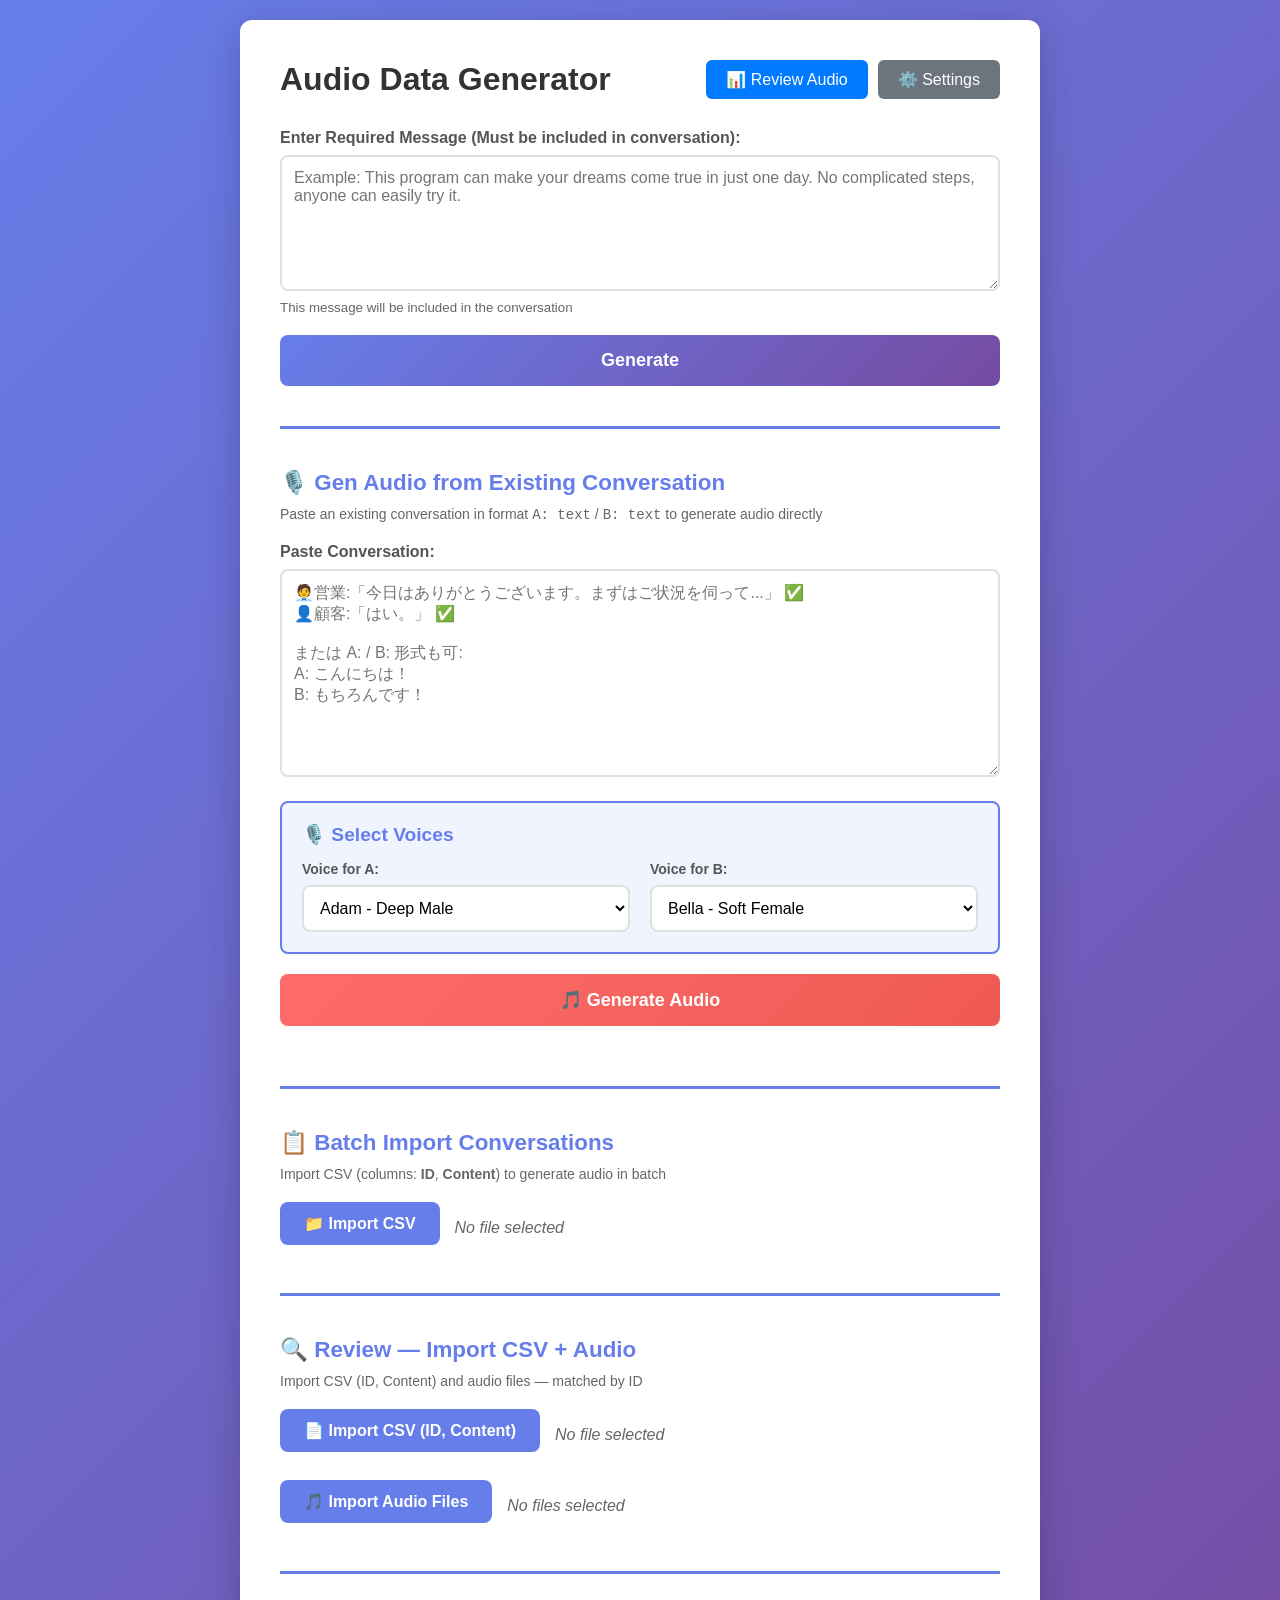
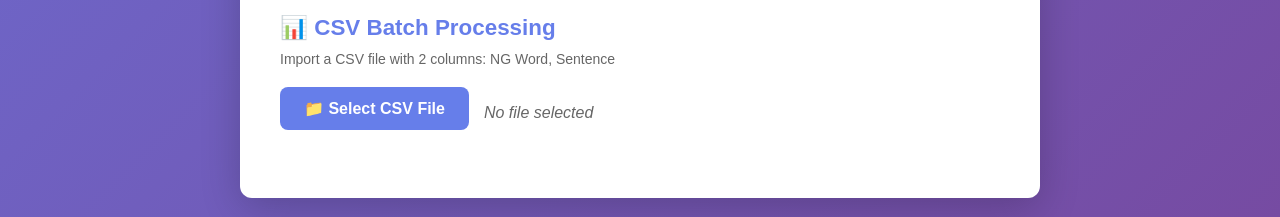
<file: index.html>
<!DOCTYPE html>
<html lang="en">
<head>
    <meta charset="UTF-8">
    <meta name="viewport" content="width=device-width, initial-scale=1.0">
    <title>Audio Data Generator</title>
    <link rel="stylesheet" href="style.css">
</head>
<body>
    <div class="container">
        <div class="header">
            <h1>Audio Data Generator</h1>
            <div class="header-actions">
                <a href="review.html" class="review-link">📊 Review Audio</a>
                <button id="settingsBtn" class="settings-btn">⚙️ Settings</button>
            </div>
        </div>

        <div class="input-section">
            <label for="inputText">Enter Required Message (Must be included in conversation):</label>
            <textarea id="inputText" rows="6" placeholder="Example: This program can make your dreams come true in just one day. No complicated steps, anyone can easily try it."></textarea>
            <small style="color: #666; display: block; margin-top: 5px;">This message will be included in the conversation</small>
        </div>

        <button id="generateBtn" class="generate-btn">Generate</button>

        <div id="loading" class="loading" style="display: none;">
            <div class="spinner"></div>
            <p id="loadingText">Generating conversation...</p>
        </div>

        <div id="result" class="result" style="display: none;">
            <h2>Result:</h2>
            <div id="conversationOutput" class="conversation-output"></div>

            <!-- Voice Selection Section -->
            <div class="voice-selection-section">
                <h3>🎙️ Select Voices for Audio</h3>
                <div class="voice-selectors">
                    <div class="voice-selector-group">
                        <label for="voiceSelectA">Voice for A (Affiliate Marketer):</label>
                        <select id="voiceSelectA" class="voice-select">
                            <option value="pNInz6obpgDQGcFmaJgB">Adam - Deep Male</option>
                            <option value="TxGEqnHWrfWFTfGW9XjX">Josh - Young Male</option>
                            <option value="VR6AewLTigWG4xSOukaG">Arnold - Crisp Male</option>
                            <option value="ErXwobaYiN019PkySvjV">Antoni - Well Rounded Male</option>
                            <option value="EXAVITQu4vr4xnSDxMaL">Bella - Soft Female</option>
                            <option value="ThT5KcBeYPX3keUQqHPh">Dorothy - Pleasant Female</option>
                        </select>
                    </div>
                    <div class="voice-selector-group">
                        <label for="voiceSelectB">Voice for B (Prospect Customer):</label>
                        <select id="voiceSelectB" class="voice-select">
                            <option value="EXAVITQu4vr4xnSDxMaL">Bella - Soft Female</option>
                            <option value="ThT5KcBeYPX3keUQqHPh">Dorothy - Pleasant Female</option>
                            <option value="pNInz6obpgDQGcFmaJgB">Adam - Deep Male</option>
                            <option value="TxGEqnHWrfWFTfGW9XjX">Josh - Young Male</option>
                            <option value="VR6AewLTigWG4xSOukaG">Arnold - Crisp Male</option>
                            <option value="ErXwobaYiN019PkySvjV">Antoni - Well Rounded Male</option>
                        </select>
                    </div>
                </div>
            </div>

            <div class="action-buttons">
                <button id="copyBtn" class="copy-btn">📋 Copy</button>
                <button id="convertToAudioBtn" class="convert-audio-btn">🎵 Convert to Audio</button>
            </div>
        </div>

        <div id="audioPlayer" class="audio-player" style="display: none;">
            <h2>Audio Player:</h2>
            <audio id="audioElement" controls></audio>
            <div class="audio-controls">
                <div class="speed-control">
                    <label for="audioSpeed">⚡ Playback Speed:</label>
                    <select id="audioSpeed" class="speed-select">
                        <option value="0.5">0.5x (Slow)</option>
                        <option value="0.75">0.75x</option>
                        <option value="1" selected>1x (Normal)</option>
                        <option value="1.25">1.25x</option>
                        <option value="1.5">1.5x (Fast)</option>
                        <option value="1.75">1.75x</option>
                        <option value="2">2x (Very Fast)</option>
                    </select>
                </div>
                <button id="downloadAudioBtn" class="download-btn">⬇️ Download Audio</button>
            </div>
        </div>

        <!-- Gen Audio from Existing Conversation Section -->
        <div class="csv-batch-section">
            <h2>🎙️ Gen Audio from Existing Conversation</h2>
            <p class="description">Paste an existing conversation in format <code>A: text</code> / <code>B: text</code> to generate audio directly</p>

            <div class="input-section">
                <label for="existingConversationInput">Paste Conversation:</label>
                <textarea id="existingConversationInput" rows="10" placeholder="🧑‍💼営業:「今日はありがとうございます。まずはご状況を伺って...」 ✅
👤顧客:「はい。」 ✅

または A: / B: 形式も可:
A: こんにちは！
B: もちろんです！"></textarea>
            </div>

            <div class="voice-selection-section">
                <h3>🎙️ Select Voices</h3>
                <div class="voice-selectors">
                    <div class="voice-selector-group">
                        <label for="existingVoiceSelectA">Voice for A:</label>
                        <select id="existingVoiceSelectA" class="voice-select">
                            <option value="pNInz6obpgDQGcFmaJgB">Adam - Deep Male</option>
                            <option value="TxGEqnHWrfWFTfGW9XjX">Josh - Young Male</option>
                            <option value="VR6AewLTigWG4xSOukaG">Arnold - Crisp Male</option>
                            <option value="ErXwobaYiN019PkySvjV">Antoni - Well Rounded Male</option>
                            <option value="EXAVITQu4vr4xnSDxMaL">Bella - Soft Female</option>
                            <option value="ThT5KcBeYPX3keUQqHPh">Dorothy - Pleasant Female</option>
                        </select>
                    </div>
                    <div class="voice-selector-group">
                        <label for="existingVoiceSelectB">Voice for B:</label>
                        <select id="existingVoiceSelectB" class="voice-select">
                            <option value="EXAVITQu4vr4xnSDxMaL">Bella - Soft Female</option>
                            <option value="ThT5KcBeYPX3keUQqHPh">Dorothy - Pleasant Female</option>
                            <option value="pNInz6obpgDQGcFmaJgB">Adam - Deep Male</option>
                            <option value="TxGEqnHWrfWFTfGW9XjX">Josh - Young Male</option>
                            <option value="VR6AewLTigWG4xSOukaG">Arnold - Crisp Male</option>
                            <option value="ErXwobaYiN019PkySvjV">Antoni - Well Rounded Male</option>
                        </select>
                    </div>
                </div>
            </div>

            <button id="genAudioFromConversationBtn" class="process-csv-btn">🎵 Generate Audio</button>

            <div id="existingConvLoading" class="loading" style="display: none;">
                <div class="spinner"></div>
                <p>Generating audio from conversation...</p>
            </div>

            <div id="existingConvAudioPlayer" class="audio-player" style="display: none;">
                <h3>Audio Player:</h3>
                <audio id="existingConvAudioElement" controls></audio>
                <div class="audio-controls">
                    <div class="speed-control">
                        <label for="existingConvAudioSpeed">⚡ Playback Speed:</label>
                        <select id="existingConvAudioSpeed" class="speed-select">
                            <option value="0.5">0.5x (Slow)</option>
                            <option value="0.75">0.75x</option>
                            <option value="1" selected>1x (Normal)</option>
                            <option value="1.25">1.25x</option>
                            <option value="1.5">1.5x (Fast)</option>
                            <option value="1.75">1.75x</option>
                            <option value="2">2x (Very Fast)</option>
                        </select>
                    </div>
                    <button id="existingConvDownloadBtn" class="download-btn">⬇️ Download Audio</button>
                </div>
            </div>
        </div>

        <!-- Batch Import Conversations Section -->
        <div class="csv-batch-section">
            <h2>📋 Batch Import Conversations</h2>
            <p class="description">Import CSV (columns: <strong>ID</strong>, <strong>Content</strong>) to generate audio in batch</p>

            <div class="csv-upload-section">
                <label for="batchConvCsvInput" class="csv-upload-label">
                    📁 Import CSV
                    <input type="file" id="batchConvCsvInput" accept=".csv" style="display: none;">
                </label>
                <span id="batchConvCsvName" class="csv-file-name">No file selected</span>
            </div>

            <div id="batchConvTableWrap" style="display: none;">
                <div class="results-actions">
                    <button id="batchGenAllBtn" class="process-csv-btn">🎵 Generate All Audio</button>
                    <button id="batchDownloadAllBtn" class="download-all-audio-btn">⬇️ Download All Audio</button>
                </div>

                <div id="batchConvProgress" style="display: none;">
                    <div class="progress-bar">
                        <div id="batchProgressFill" class="progress-bar-fill"></div>
                    </div>
                    <p id="batchProgressText" class="progress-text">Processing: 0/0</p>
                </div>

                <div style="overflow-x: auto;">
                    <table class="results-table">
                        <thead>
                            <tr>
                                <th style="width: 60px;">ID</th>
                                <th>Content</th>
                                <th style="width: 120px;">Voice 営業 (A)</th>
                                <th style="width: 120px;">Voice 顧客 (B)</th>
                                <th style="width: 220px;">Audio</th>
                            </tr>
                        </thead>
                        <tbody id="batchConvTableBody"></tbody>
                    </table>
                </div>
            </div>
        </div>

        <!-- Review: Import CSV + Audio Section -->
        <div class="csv-batch-section">
            <h2>🔍 Review — Import CSV + Audio</h2>
            <p class="description">Import CSV (ID, Content) and audio files — matched by ID</p>

            <div class="csv-upload-section">
                <label for="importReviewCsvInput" class="csv-upload-label">
                    📄 Import CSV (ID, Content)
                    <input type="file" id="importReviewCsvInput" accept=".csv" style="display: none;">
                </label>
                <span id="importReviewCsvName" class="csv-file-name">No file selected</span>
            </div>

            <div class="csv-upload-section">
                <label for="importReviewAudioInput" class="csv-upload-label">
                    🎵 Import Audio Files
                    <input type="file" id="importReviewAudioInput" accept="audio/*" multiple style="display: none;">
                </label>
                <span id="importReviewAudioName" class="csv-file-name">No files selected</span>
            </div>

            <button id="importReviewLoadBtn" class="process-csv-btn" style="display: none;">🔍 Load &amp; Match</button>

            <div id="importReviewTableWrap" style="display: none;">
                <p id="importReviewMatchSummary" class="progress-text"></p>
                <div style="overflow-x: auto;">
                    <table class="results-table">
                        <thead>
                            <tr>
                                <th style="width: 60px;">ID</th>
                                <th>Content</th>
                                <th style="width: 240px;">Audio</th>
                            </tr>
                        </thead>
                        <tbody id="importReviewTableBody"></tbody>
                    </table>
                </div>
            </div>
        </div>

        <!-- CSV Batch Processing Section -->
        <div class="csv-batch-section">
            <h2>📊 CSV Batch Processing</h2>
            <p class="description">Import a CSV file with 2 columns: NG Word, Sentence</p>

            <div class="csv-upload-section">
                <label for="csvFileInput" class="csv-upload-label">
                    📁 Select CSV File
                    <input type="file" id="csvFileInput" accept=".csv" style="display: none;">
                </label>
                <span id="csvFileName" class="csv-file-name">No file selected</span>
            </div>

            <button id="processCsvBtn" class="process-csv-btn" style="display: none;">🚀 Process CSV & Generate Audio</button>

            <div id="csvProgress" class="csv-progress" style="display: none;">
                <div class="progress-bar">
                    <div id="progressBarFill" class="progress-bar-fill"></div>
                </div>
                <p id="csvProgressText" class="progress-text">Processing: 0/0</p>
            </div>

            <div id="csvResults" class="csv-results" style="display: none;">
                <h3>Results:</h3>
                <div class="results-actions">
                    <button id="downloadAllCsvBtn" class="download-all-btn">💾 Download All as CSV</button>
                    <button id="downloadAllAudioBtn" class="download-all-audio-btn">🎵 Download All Audio (ZIP)</button>
                </div>
                <table id="resultsTable" class="results-table">
                    <thead>
                        <tr>
                            <th>NG Word</th>
                            <th>Conversation</th>
                            <th>Audio</th>
                        </tr>
                    </thead>
                    <tbody id="resultsTableBody">
                    </tbody>
                </table>
            </div>
        </div>
    </div>

    <!-- Settings Modal -->
    <div id="settingsModal" class="modal">
        <div class="modal-content">
            <div class="modal-header">
                <h2>Settings</h2>
                <span class="close">&times;</span>
            </div>
            <div class="modal-body">
                <div class="setting-group">
                    <label for="openaiApiKey">OpenAI API Key:</label>
                    <input type="password" id="openaiApiKey" placeholder="sk-...">
                </div>
                <div class="setting-group">
                    <label for="openaiModel">OpenAI Model:</label>
                    <select id="openaiModel">
                        <option value="gpt-4o-mini">gpt-4o-mini (Default - Fast & Cheap)</option>
                        <option value="gpt-4o">gpt-4o (Most Capable)</option>
                        <option value="gpt-4-turbo">gpt-4-turbo</option>
                        <option value="gpt-4">gpt-4</option>
                        <option value="gpt-3.5-turbo">gpt-3.5-turbo (Cheapest)</option>
                    </select>
                </div>
                <div class="setting-group">
                    <label for="elevenlabsApiKey">ElevenLabs API Key (xi-api-key):</label>
                    <input type="password" id="elevenlabsApiKey" placeholder="sk_...">
                </div>
            </div>
            <div class="modal-footer">
                <button id="saveSettingsBtn" class="save-btn">💾 Save</button>
            </div>
        </div>
    </div>

    <script src="script.js"></script>
</body>
</html>
</file>
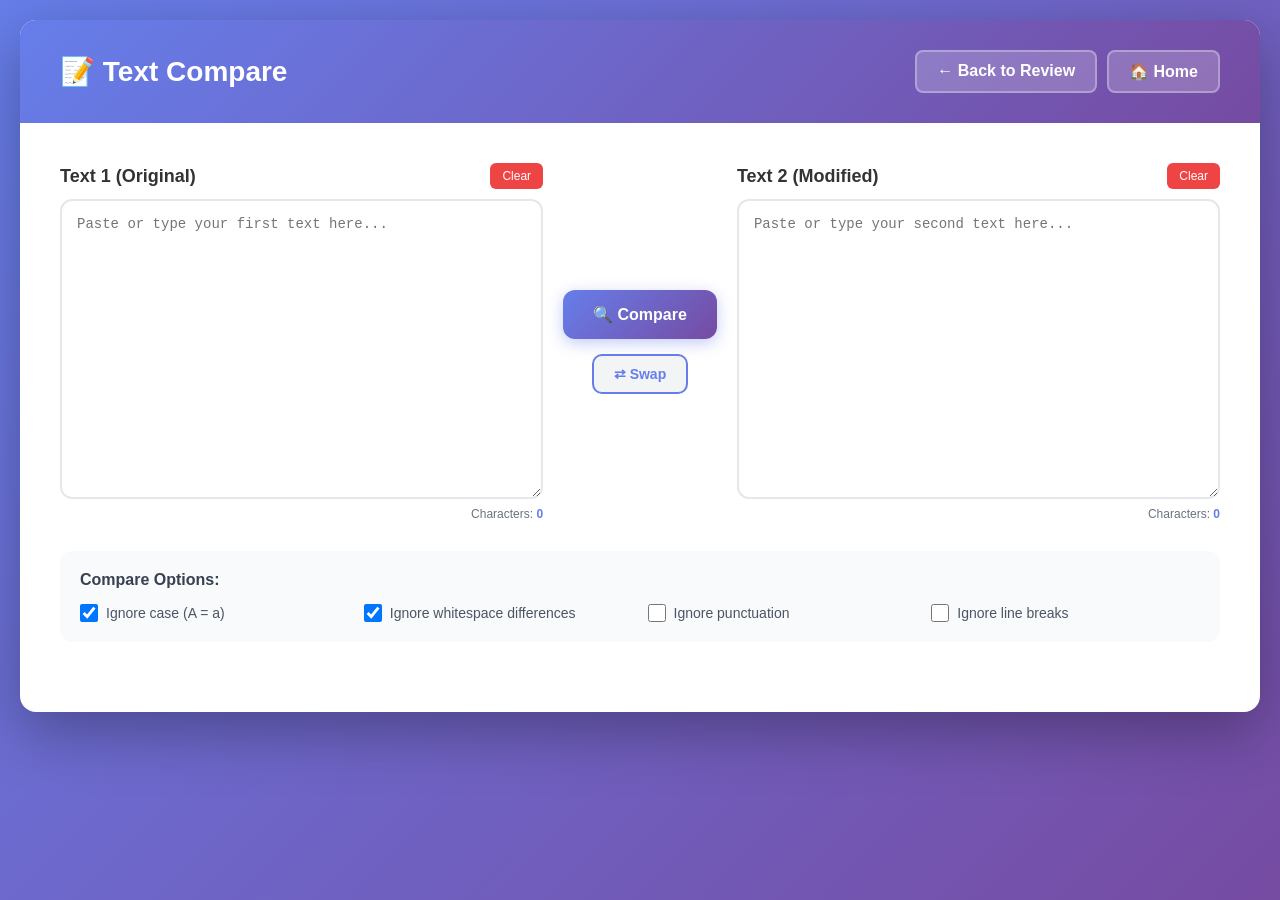
<file: compare.html>
<!DOCTYPE html>
<html lang="en">
<head>
    <meta charset="UTF-8">
    <meta name="viewport" content="width=device-width, initial-scale=1.0">
    <title>Text Compare - Audio Data Generator</title>
    <link rel="stylesheet" href="compare-style.css">
</head>
<body>
    <div class="container">
        <div class="header">
            <h1>📝 Text Compare</h1>
            <div class="header-actions">
                <a href="review.html" class="back-btn">← Back to Review</a>
                <a href="index.html" class="back-btn">🏠 Home</a>
            </div>
        </div>

        <div class="compare-container">
            <div class="text-input-section">
                <div class="input-column">
                    <div class="input-header">
                        <h3>Text 1 (Original)</h3>
                        <button class="clear-btn" id="clearText1">Clear</button>
                    </div>
                    <textarea id="text1" placeholder="Paste or type your first text here..."></textarea>
                    <div class="char-count">Characters: <span id="count1">0</span></div>
                </div>

                <div class="compare-controls">
                    <button id="compareBtn" class="compare-btn">🔍 Compare</button>
                    <button id="swapBtn" class="swap-btn">⇄ Swap</button>
                </div>

                <div class="input-column">
                    <div class="input-header">
                        <h3>Text 2 (Modified)</h3>
                        <button class="clear-btn" id="clearText2">Clear</button>
                    </div>
                    <textarea id="text2" placeholder="Paste or type your second text here..."></textarea>
                    <div class="char-count">Characters: <span id="count2">0</span></div>
                </div>
            </div>

            <div class="options-section">
                <h4>Compare Options:</h4>
                <div class="options-grid">
                    <label class="option-label">
                        <input type="checkbox" id="ignoreCase" checked>
                        <span>Ignore case (A = a)</span>
                    </label>
                    <label class="option-label">
                        <input type="checkbox" id="ignoreWhitespace" checked>
                        <span>Ignore whitespace differences</span>
                    </label>
                    <label class="option-label">
                        <input type="checkbox" id="ignorePunctuation">
                        <span>Ignore punctuation</span>
                    </label>
                    <label class="option-label">
                        <input type="checkbox" id="ignoreLineBreaks">
                        <span>Ignore line breaks</span>
                    </label>
                </div>
            </div>

            <div id="resultsSection" class="results-section" style="display: none;">
                <div class="results-header">
                    <h2>Comparison Results</h2>
                    <div class="results-actions">
                        <button id="exportBtn" class="action-btn">💾 Export Report</button>
                        <button id="copyDiffBtn" class="action-btn">📋 Copy Differences</button>
                    </div>
                </div>

                <div class="stats-bar">
                    <div class="stat-item">
                        <span class="stat-label">Similarity:</span>
                        <span class="stat-value" id="similarityPercent">0%</span>
                    </div>
                    <div class="stat-item">
                        <span class="stat-label">Differences:</span>
                        <span class="stat-value" id="diffCount">0</span>
                    </div>
                    <div class="stat-item">
                        <span class="stat-label">Added:</span>
                        <span class="stat-value added" id="addedCount">0</span>
                    </div>
                    <div class="stat-item">
                        <span class="stat-label">Removed:</span>
                        <span class="stat-value removed" id="removedCount">0</span>
                    </div>
                    <div class="stat-item">
                        <span class="stat-label">Modified:</span>
                        <span class="stat-value modified" id="modifiedCount">0</span>
                    </div>
                </div>

                <div class="diff-display">
                    <div class="diff-column">
                        <h4>Text 1 (Original)</h4>
                        <div id="diff1" class="diff-content"></div>
                    </div>
                    <div class="diff-column">
                        <h4>Text 2 (Modified)</h4>
                        <div id="diff2" class="diff-content"></div>
                    </div>
                </div>

                <div class="legend">
                    <h4>Legend:</h4>
                    <div class="legend-items">
                        <span class="legend-item"><span class="highlight-removed">Red</span> = Removed/Deleted</span>
                        <span class="legend-item"><span class="highlight-added">Green</span> = Added/Inserted</span>
                        <span class="legend-item"><span class="highlight-modified">Yellow</span> = Modified/Changed</span>
                        <span class="legend-item"><span class="highlight-same">White</span> = Same/Unchanged</span>
                    </div>
                </div>
            </div>
        </div>
    </div>

    <script src="compare-script.js"></script>
</body>
</html>
</file>
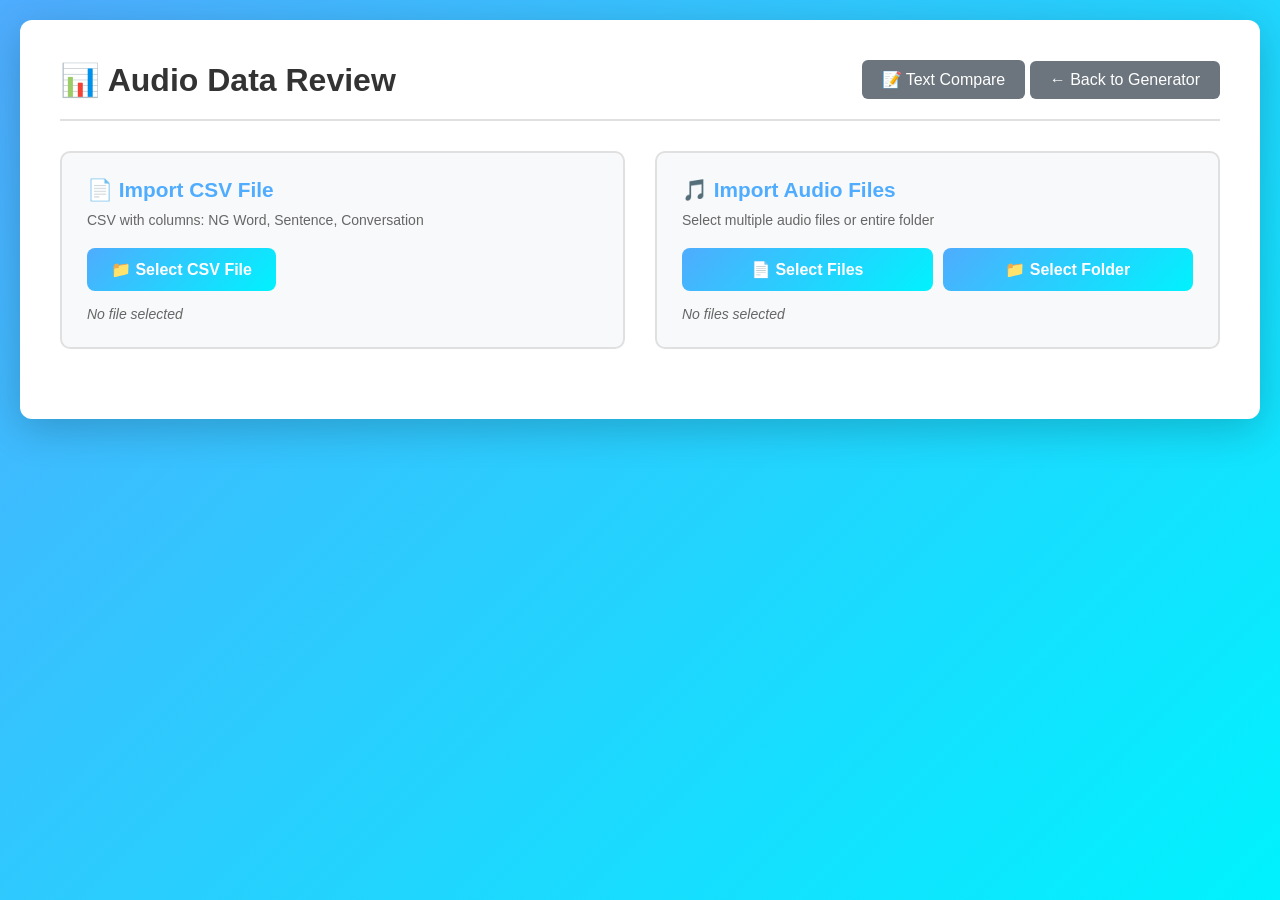
<file: review.html>
<!DOCTYPE html>
<html lang="en">
<head>
    <meta charset="UTF-8">
    <meta name="viewport" content="width=device-width, initial-scale=1.0">
    <title>Audio Review - Audio Data Generator</title>
    <link rel="stylesheet" href="review-style.css">
</head>
<body>
    <div class="container">
        <div class="header">
            <h1>📊 Audio Data Review</h1>
            <div class="header-actions">
                <a href="compare.html" class="back-btn">📝 Text Compare</a>
                <a href="index.html" class="back-btn">← Back to Generator</a>
            </div>
        </div>

        <div class="upload-section">
            <div class="upload-card">
                <h2>📄 Import CSV File</h2>
                <p class="description">CSV with columns: NG Word, Sentence, Conversation</p>
                <label for="csvInput" class="upload-label">
                    📁 Select CSV File
                    <input type="file" id="csvInput" accept=".csv" style="display: none;">
                </label>
                <span id="csvStatus" class="file-status">No file selected</span>
            </div>

            <div class="upload-card">
                <h2>🎵 Import Audio Files</h2>
                <p class="description">Select multiple audio files or entire folder</p>
                <div style="display: flex; gap: 10px; margin-bottom: 15px;">
                    <label for="audioFilesInput" class="upload-label" style="flex: 1; text-align: center; margin: 0;">
                        📄 Select Files
                        <input type="file" id="audioFilesInput" accept="audio/*" multiple style="display: none;">
                    </label>
                    <label for="audioFolderInput" class="upload-label" style="flex: 1; text-align: center; margin: 0;">
                        📁 Select Folder
                        <input type="file" id="audioFolderInput" webkitdirectory directory style="display: none;">
                    </label>
                </div>
                <span id="audioStatus" class="file-status">No files selected</span>
            </div>
        </div>

        <button id="loadDataBtn" class="load-btn" style="display: none;">🚀 Load & Display Data</button>

        <div id="dataDisplay" class="data-display" style="display: none;">
            <div class="display-header">
                <h2>Review Results</h2>
                <div class="display-actions">
                    <button id="exportCsvBtn" class="action-btn export-btn">💾 Export CSV</button>
                    <button id="filterBtn" class="action-btn filter-btn">🔍 Filter</button>
                    <input type="text" id="searchInput" placeholder="Search NG Word..." class="search-input">
                </div>
            </div>

            <div class="stats-section">
                <div class="stat-card">
                    <div class="stat-value" id="totalCount">0</div>
                    <div class="stat-label">Total Items</div>
                </div>
                <div class="stat-card">
                    <div class="stat-value" id="audioCount">0</div>
                    <div class="stat-label">With Audio</div>
                </div>
                <div class="stat-card">
                    <div class="stat-value" id="noAudioCount">0</div>
                    <div class="stat-label">No Audio</div>
                </div>
            </div>

            <table class="review-table">
                <thead>
                    <tr>
                        <th style="width: 8%;">#</th>
                        <th style="width: 50%;">NG Word</th>
                        <th style="width: 22%;">Type</th>
                        <th style="width: 20%;">Action</th>
                    </tr>
                </thead>
                <tbody id="reviewTableBody">
                </tbody>
            </table>

            <div id="emptyState" class="empty-state" style="display: none;">
                <p>No data to display</p>
            </div>
        </div>
    </div>

    <!-- Detail Modal -->
    <div id="detailModal" class="detail-modal">
        <div class="detail-modal-content">
            <div class="detail-modal-header">
                <div class="modal-title-section">
                    <h2 id="modalTitle" class="modal-title"></h2>
                    <div id="modalTypeBadge" class="modal-type-badge" style="display: none;"></div>
                </div>
                <button class="modal-close-btn" id="closeDetailModal">&times;</button>
            </div>

            <div class="detail-modal-body">
                <!-- Audio Player Section -->
                <div class="modal-audio-section" id="modalAudioSection" style="display: none;">
                    <div class="audio-file-info" id="audioFileInfo"></div>
                    <audio id="modalAudio" controls class="modal-audio-player"></audio>
                </div>

                <div class="modal-no-audio" id="modalNoAudio" style="display: none;">
                    <p class="no-audio-message">❌ No audio available for this item</p>
                </div>

                <!-- Conversation Section -->
                <div class="modal-section" id="modalConversationSection" style="display: none;">
                    <h3 class="section-title">💬 Conversation</h3>
                    <div class="section-content conversation-content" id="modalConversation"></div>
                </div>

                <!-- Verification Section -->
                <div class="modal-section">
                    <button id="toggleVerificationBtn" class="toggle-verification-btn">
                        🔍 Show Verification Tool
                    </button>

                    <div id="verificationSection" class="verification-section" style="display: none;">
                        <h3 class="section-title">✅ Text Verification</h3>
                        <p class="section-description">Paste transcribed text from LiveKit or other STT service to compare with original conversation.</p>

                        <div class="verification-options">
                            <label class="option-label">
                                <input type="checkbox" id="ignoreFormatting" checked>
                                <span>Ignore formatting & speaker labels (Recommended for STT transcripts)</span>
                            </label>
                        </div>

                        <div class="verification-input">
                            <label for="transcribedInput">Transcribed Text:</label>
                            <textarea id="transcribedInput" rows="10" placeholder="Paste transcribed text here...&#10;&#10;Example from STT:&#10;こんにちは今日は良い天気ですねはい本当にそうですね"></textarea>
                        </div>

                        <div style="display: flex; gap: 10px;">
                            <button id="compareTextBtn" class="compare-text-btn" style="flex: 1;">📊 Quick Compare</button>
                            <button id="advancedCompareBtn" class="advanced-compare-btn" style="flex: 1;">🔍 Advanced Compare</button>
                            <button id="aiCheckBtn" class="ai-check-btn" style="flex: 1;">🤖 Check with AI</button>
                        </div>

                        <button id="showDebugBtn" class="export-debug-btn" style="margin-top: 10px;">🔍 Show Debug Log</button>

                        <!-- Advanced Comparison Result -->
                        <div id="advancedComparisonResult" class="advanced-comparison-result" style="display: none; margin-top: 20px;">
                            <div class="result-header" style="cursor: pointer;" id="advancedComparisonResultHeader">
                                <div style="display: flex; align-items: center; gap: 10px;">
                                    <span id="advancedComparisonToggleIcon">▼</span>
                                    <h4 style="margin: 0;">🔍 Advanced Comparison Results</h4>
                                </div>
                                <div style="display: flex; gap: 10px;">
                                    <button id="advancedExportBtn" class="action-btn" style="padding: 6px 12px; font-size: 13px;" onclick="event.stopPropagation();">💾 Export</button>
                                    <button id="advancedCopyBtn" class="action-btn" style="padding: 6px 12px; font-size: 13px;" onclick="event.stopPropagation();">📋 Copy</button>
                                </div>
                            </div>

                            <div id="advancedComparisonResultBody" style="display: block;">
                                <!-- Options -->
                                <div class="options-section" style="background: #f9fafb; padding: 12px; border-radius: 8px; margin-bottom: 15px;">
                                    <h4 style="margin-bottom: 10px; font-size: 13px;">Compare Options:</h4>
                                    <div class="options-grid" style="display: grid; grid-template-columns: repeat(auto-fit, minmax(180px, 1fr)); gap: 10px; margin-bottom: 12px;">
                                        <label class="option-label" style="font-size: 13px;">
                                            <input type="checkbox" id="advIgnoreCase" checked>
                                            <span>Ignore case (A = a)</span>
                                        </label>
                                        <label class="option-label" style="font-size: 13px;">
                                            <input type="checkbox" id="advIgnoreWhitespace" checked>
                                            <span>Ignore whitespace</span>
                                        </label>
                                        <label class="option-label" style="font-size: 13px;">
                                            <input type="checkbox" id="advIgnorePunctuation">
                                            <span>Ignore punctuation</span>
                                        </label>
                                        <label class="option-label" style="font-size: 13px;">
                                            <input type="checkbox" id="advIgnoreLineBreaks">
                                            <span>Ignore line breaks</span>
                                        </label>
                                    </div>

                                    <!-- Ignore Patterns -->
                                    <div style="margin-top: 12px; padding-top: 12px; border-top: 1px solid #e5e7eb;">
                                        <label style="display: block; margin-bottom: 6px; font-size: 12px; font-weight: 600; color: #374151;">
                                            🚫 Ignore Patterns (one per line):
                                        </label>
                                        <textarea id="advIgnorePatterns" rows="3" placeholder="A:&#10;B:&#10;[thinking]&#10;[smiles]" style="width: 100%; padding: 8px; border: 1px solid #d1d5db; border-radius: 6px; font-size: 12px; font-family: 'Courier New', monospace; resize: vertical;"></textarea>
                                        <button id="saveIgnorePatternsBtn" class="action-btn" style="margin-top: 6px; padding: 4px 10px; font-size: 11px;">💾 Save Patterns</button>
                                        <span id="savePatternsFeedback" style="margin-left: 8px; font-size: 11px; color: #10b981; display: none;">✓ Saved!</span>
                                    </div>
                                </div>

                                <!-- Stats -->
                                <div class="stats-bar" style="display: flex; justify-content: space-around; background: linear-gradient(135deg, #f0f9ff 0%, #e0f2fe 100%); padding: 12px; border-radius: 8px; margin-bottom: 15px; flex-wrap: wrap; gap: 10px;">
                                    <div class="stat-item" style="text-align: center;">
                                        <span class="stat-label" style="display: block; font-size: 10px; color: #64748b; margin-bottom: 3px; font-weight: 600; text-transform: uppercase;">Similarity:</span>
                                        <span class="stat-value" style="display: block; font-size: 18px; font-weight: 700;" id="advSimilarityPercent">0%</span>
                                    </div>
                                    <div class="stat-item" style="text-align: center;">
                                        <span class="stat-label" style="display: block; font-size: 10px; color: #64748b; margin-bottom: 3px; font-weight: 600; text-transform: uppercase;">Differences:</span>
                                        <span class="stat-value" style="display: block; font-size: 18px; font-weight: 700;" id="advDiffCount">0</span>
                                    </div>
                                    <div class="stat-item" style="text-align: center;">
                                        <span class="stat-label" style="display: block; font-size: 10px; color: #64748b; margin-bottom: 3px; font-weight: 600; text-transform: uppercase;">Added:</span>
                                        <span class="stat-value" style="display: block; font-size: 18px; font-weight: 700; color: #10b981;" id="advAddedCount">0</span>
                                    </div>
                                    <div class="stat-item" style="text-align: center;">
                                        <span class="stat-label" style="display: block; font-size: 10px; color: #64748b; margin-bottom: 3px; font-weight: 600; text-transform: uppercase;">Removed:</span>
                                        <span class="stat-value" style="display: block; font-size: 18px; font-weight: 700; color: #ef4444;" id="advRemovedCount">0</span>
                                    </div>
                                </div>

                                <!-- Diff Display -->
                                <div class="diff-display" style="display: grid; grid-template-columns: 1fr 1fr; gap: 12px; margin-bottom: 15px;">
                                    <div class="diff-column">
                                        <h4 style="background: #f3f4f6; padding: 8px 10px; border-radius: 6px 6px 0 0; margin-bottom: 0; font-size: 12px;">📄 Original Conversation</h4>
                                        <div id="advDiff1" class="diff-content" style="background: white; border: 2px solid #e5e7eb; border-radius: 0 0 6px 6px; padding: 12px; min-height: 200px; max-height: 400px; overflow-y: auto; font-family: 'Courier New', monospace; font-size: 12px; line-height: 1.6; white-space: pre-wrap;"></div>
                                    </div>
                                    <div class="diff-column">
                                        <h4 style="background: #f3f4f6; padding: 8px 10px; border-radius: 6px 6px 0 0; margin-bottom: 0; font-size: 12px;">🎤 Transcribed Text</h4>
                                        <div id="advDiff2" class="diff-content" style="background: white; border: 2px solid #e5e7eb; border-radius: 0 0 6px 6px; padding: 12px; min-height: 200px; max-height: 400px; overflow-y: auto; font-family: 'Courier New', monospace; font-size: 12px; line-height: 1.6; white-space: pre-wrap;"></div>
                                    </div>
                                </div>

                                <!-- Legend -->
                                <div class="legend" style="background: #f9fafb; padding: 10px 12px; border-radius: 6px; border-left: 4px solid #667eea;">
                                    <h4 style="margin-bottom: 6px; font-size: 12px;">Legend:</h4>
                                    <div class="legend-items" style="display: flex; gap: 12px; flex-wrap: wrap; font-size: 11px;">
                                        <span><span class="highlight-removed">Red</span> = Removed</span>
                                        <span><span class="highlight-added">Green</span> = Added</span>
                                        <span><span class="highlight-same">White</span> = Same</span>
                                    </div>
                                </div>
                            </div>
                        </div>

                        <!-- Quick Comparison Result -->
                        <div id="comparisonResult" class="comparison-result" style="display: none; margin-top: 20px;">
                            <div class="result-header" style="cursor: pointer;" id="comparisonResultHeader">
                                <div style="display: flex; align-items: center; gap: 10px;">
                                    <span id="comparisonToggleIcon">▼</span>
                                    <h4 style="margin: 0;">📊 Quick Comparison Results</h4>
                                </div>
                                <div class="accuracy-badge" id="accuracyBadge">
                                    <span class="accuracy-label">Accuracy:</span>
                                    <span class="accuracy-value" id="accuracyValue">0%</span>
                                </div>
                            </div>

                            <div id="comparisonResultBody" style="display: block;">
                                <div class="comparison-grid">
                                    <div class="comparison-column">
                                        <h5>📄 Original Conversation</h5>
                                        <div class="comparison-text" id="originalCompareText"></div>
                                    </div>
                                    <div class="comparison-column">
                                        <h5>🎤 Transcribed Text</h5>
                                        <div class="comparison-text" id="transcribedCompareText"></div>
                                    </div>
                                </div>

                                <div class="diff-section">
                                    <h5>🔍 Differences</h5>
                                    <div class="diff-stats">
                                        <span class="stat-item">
                                            <span class="stat-label">Matching:</span>
                                            <span class="stat-value" id="matchingChars">0</span>
                                        </span>
                                        <span class="stat-item">
                                            <span class="stat-label">Different:</span>
                                            <span class="stat-value" id="differentChars">0</span>
                                        </span>
                                        <span class="stat-item">
                                            <span class="stat-label">Total:</span>
                                            <span class="stat-value" id="totalChars">0</span>
                                        </span>
                                    </div>
                                </div>
                            </div>
                        </div>

                        <!-- AI Analysis Result -->
                        <div id="aiAnalysisResult" class="ai-analysis-result" style="display: none; margin-top: 20px;">
                            <div class="result-header" style="cursor: pointer;" id="aiAnalysisResultHeader">
                                <div style="display: flex; align-items: center; gap: 10px;">
                                    <span id="aiAnalysisToggleIcon">▼</span>
                                    <h4 style="margin: 0;">🤖 AI Analysis</h4>
                                </div>
                            </div>
                            <div id="aiAnalysisResultBody" style="display: block;">
                                <div id="aiAnalysisContent" class="ai-analysis-content"></div>
                            </div>
                        </div>
                    </div>
                </div>
            </div>
        </div>
    </div>

    <!-- Debug Log Modal -->
    <div id="debugModal" class="detail-modal">
        <div class="detail-modal-content" style="max-width: 1200px;">
            <div class="detail-modal-header">
                <h2 class="modal-title">🔍 Debug Log</h2>
                <button class="modal-close-btn" id="closeDebugModal">&times;</button>
            </div>
            <div class="detail-modal-body">
                <div style="display: flex; gap: 10px; margin-bottom: 15px;">
                    <button id="copyDebugBtn" class="action-btn export-btn" style="flex: 1;">📋 Copy to Clipboard</button>
                    <button id="downloadDebugBtn" class="action-btn export-btn" style="flex: 1;">💾 Download as File</button>
                </div>
                <pre id="debugLogContent" style="background: #1e1e1e; color: #d4d4d4; padding: 20px; border-radius: 8px; overflow-x: auto; max-height: 600px; font-family: 'Courier New', monospace; font-size: 13px; line-height: 1.5;"></pre>
            </div>
        </div>
    </div>

    <script src="review-script.js"></script>
</body>
</html>
</file>
<file: style.css>
* {
    margin: 0;
    padding: 0;
    box-sizing: border-box;
}

body {
    font-family: 'Segoe UI', Tahoma, Geneva, Verdana, sans-serif;
    background: linear-gradient(135deg, #667eea 0%, #764ba2 100%);
    min-height: 100vh;
    padding: 20px;
}

.container {
    max-width: 800px;
    margin: 0 auto;
    background: white;
    border-radius: 12px;
    padding: 40px;
    box-shadow: 0 10px 40px rgba(0, 0, 0, 0.2);
}

.header {
    display: flex;
    justify-content: space-between;
    align-items: center;
    margin-bottom: 30px;
}

h1 {
    color: #333;
    font-size: 2em;
    margin: 0;
}

.header-actions {
    display: flex;
    gap: 10px;
    align-items: center;
}

.review-link {
    padding: 10px 20px;
    background: #007bff;
    color: white;
    text-decoration: none;
    border-radius: 6px;
    font-size: 16px;
    cursor: pointer;
    transition: background 0.3s;
    display: inline-block;
}

.review-link:hover {
    background: #0056b3;
}

.settings-btn {
    padding: 10px 20px;
    background: #6c757d;
    color: white;
    border: none;
    border-radius: 6px;
    font-size: 16px;
    cursor: pointer;
    transition: background 0.3s;
}

.settings-btn:hover {
    background: #5a6268;
}

h2 {
    color: #667eea;
    margin-bottom: 15px;
    font-size: 1.4em;
}

.input-section,
.api-key-section {
    margin-bottom: 20px;
}

label {
    display: block;
    margin-bottom: 8px;
    color: #555;
    font-weight: 600;
}

textarea,
input[type="password"] {
    width: 100%;
    padding: 12px;
    border: 2px solid #e0e0e0;
    border-radius: 8px;
    font-size: 16px;
    transition: border-color 0.3s;
    font-family: inherit;
}

textarea {
    resize: vertical;
    min-height: 120px;
}

textarea:focus,
input[type="password"]:focus {
    outline: none;
    border-color: #667eea;
}

.generate-btn {
    width: 100%;
    padding: 15px;
    background: linear-gradient(135deg, #667eea 0%, #764ba2 100%);
    color: white;
    border: none;
    border-radius: 8px;
    font-size: 18px;
    font-weight: 600;
    cursor: pointer;
    transition: transform 0.2s, box-shadow 0.2s;
}

.generate-btn:hover {
    transform: translateY(-2px);
    box-shadow: 0 5px 20px rgba(102, 126, 234, 0.4);
}

.generate-btn:active {
    transform: translateY(0);
}

.generate-btn:disabled {
    background: #ccc;
    cursor: not-allowed;
    transform: none;
}

.loading {
    display: none;
    position: fixed;
    top: 0;
    left: 0;
    width: 100%;
    height: 100%;
    background: rgba(0, 0, 0, 0.7);
    z-index: 9999;
    justify-content: center;
    align-items: center;
    flex-direction: column;
}

.loading[style*="display: block"] {
    display: flex !important;
}

.spinner {
    border: 6px solid #f3f3f3;
    border-top: 6px solid #667eea;
    border-radius: 50%;
    width: 70px;
    height: 70px;
    animation: spin 1s linear infinite;
    margin-bottom: 20px;
}

@keyframes spin {
    0% { transform: rotate(0deg); }
    100% { transform: rotate(360deg); }
}

.loading p {
    color: white;
    font-weight: 600;
    font-size: 18px;
    text-shadow: 0 2px 4px rgba(0, 0, 0, 0.3);
}

.result {
    margin-top: 30px;
    padding-top: 30px;
    border-top: 2px solid #e0e0e0;
}

.conversation-output {
    background: #f8f9fa;
    padding: 20px;
    border-radius: 8px;
    border: 1px solid #e0e0e0;
    margin-bottom: 20px;
    white-space: pre-wrap;
    word-wrap: break-word;
    max-height: 500px;
    overflow-y: auto;
    line-height: 1.6;
    color: #333;
}

/* Voice Selection Section */
.voice-selection-section {
    background: #f0f4ff;
    padding: 20px;
    border-radius: 8px;
    margin-bottom: 20px;
    border: 2px solid #667eea;
}

.voice-selection-section h3 {
    margin: 0 0 15px 0;
    color: #667eea;
    font-size: 1.2em;
}

.voice-selectors {
    display: grid;
    grid-template-columns: 1fr 1fr;
    gap: 20px;
}

.voice-selector-group {
    display: flex;
    flex-direction: column;
}

.voice-selector-group label {
    margin-bottom: 8px;
    color: #555;
    font-weight: 600;
    font-size: 14px;
}

.voice-select {
    padding: 12px;
    border: 2px solid #e0e0e0;
    border-radius: 8px;
    font-size: 16px;
    background-color: white;
    transition: border-color 0.3s;
    font-family: inherit;
    cursor: pointer;
}

.voice-select:focus {
    outline: none;
    border-color: #667eea;
}

.voice-select:hover {
    border-color: #764ba2;
}

@media (max-width: 600px) {
    .voice-selectors {
        grid-template-columns: 1fr;
    }
}

.copy-btn {
    padding: 10px 20px;
    background: #28a745;
    color: white;
    border: none;
    border-radius: 6px;
    font-size: 14px;
    font-weight: 600;
    cursor: pointer;
    transition: background 0.3s;
}

.copy-btn:hover {
    background: #218838;
}

.copy-btn:active {
    background: #1e7e34;
}

.action-buttons {
    display: flex;
    gap: 10px;
}

.convert-audio-btn {
    padding: 10px 20px;
    background: #ff6b6b;
    color: white;
    border: none;
    border-radius: 6px;
    font-size: 14px;
    font-weight: 600;
    cursor: pointer;
    transition: background 0.3s;
    flex: 1;
}

.convert-audio-btn:hover {
    background: #ee5a52;
}

.convert-audio-btn:disabled {
    background: #ccc;
    cursor: not-allowed;
}

/* Audio Player */
.audio-player {
    margin-top: 30px;
    padding-top: 30px;
    border-top: 2px solid #e0e0e0;
}

#audioElement {
    width: 100%;
    margin-bottom: 20px;
    border-radius: 8px;
}

.audio-controls {
    display: flex;
    align-items: center;
    justify-content: space-between;
    gap: 20px;
    flex-wrap: wrap;
}

.speed-control {
    display: flex;
    align-items: center;
    gap: 10px;
}

.speed-control label {
    font-weight: 600;
    color: #555;
    font-size: 14px;
    margin: 0;
}

.speed-select {
    padding: 8px 12px;
    border: 2px solid #e0e0e0;
    border-radius: 6px;
    font-size: 14px;
    background-color: white;
    cursor: pointer;
    transition: border-color 0.3s;
    font-family: inherit;
}

.speed-select:focus {
    outline: none;
    border-color: #667eea;
}

.speed-select:hover {
    border-color: #764ba2;
}

.download-btn {
    padding: 10px 20px;
    background: #007bff;
    color: white;
    border: none;
    border-radius: 6px;
    font-size: 14px;
    font-weight: 600;
    cursor: pointer;
    transition: background 0.3s;
}

.download-btn:hover {
    background: #0056b3;
}

@media (max-width: 600px) {
    .audio-controls {
        flex-direction: column;
        align-items: stretch;
    }

    .speed-control {
        justify-content: space-between;
    }

    .download-btn {
        width: 100%;
    }
}

/* Modal */
.modal {
    display: none;
    position: fixed;
    z-index: 1000;
    left: 0;
    top: 0;
    width: 100%;
    height: 100%;
    background-color: rgba(0, 0, 0, 0.5);
    animation: fadeIn 0.3s;
}

@keyframes fadeIn {
    from { opacity: 0; }
    to { opacity: 1; }
}

.modal-content {
    background-color: white;
    margin: 5% auto;
    border-radius: 12px;
    width: 90%;
    max-width: 500px;
    box-shadow: 0 10px 40px rgba(0, 0, 0, 0.3);
    animation: slideDown 0.3s;
}

@keyframes slideDown {
    from {
        transform: translateY(-50px);
        opacity: 0;
    }
    to {
        transform: translateY(0);
        opacity: 1;
    }
}

.modal-header {
    display: flex;
    justify-content: space-between;
    align-items: center;
    padding: 20px;
    border-bottom: 1px solid #e0e0e0;
}

.modal-header h2 {
    margin: 0;
}

.close {
    font-size: 28px;
    font-weight: bold;
    color: #aaa;
    cursor: pointer;
    transition: color 0.3s;
}

.close:hover {
    color: #333;
}

.modal-body {
    padding: 20px;
}

.setting-group {
    margin-bottom: 20px;
}

.setting-group:last-child {
    margin-bottom: 0;
}

.setting-group input[type="text"],
.setting-group input[type="password"],
.setting-group select {
    width: 100%;
    padding: 12px;
    border: 2px solid #e0e0e0;
    border-radius: 8px;
    font-size: 16px;
    transition: border-color 0.3s;
    font-family: inherit;
    background-color: white;
}

.setting-group input:focus,
.setting-group select:focus {
    outline: none;
    border-color: #667eea;
}

.modal-footer {
    padding: 20px;
    border-top: 1px solid #e0e0e0;
    text-align: right;
}

.save-btn {
    padding: 12px 30px;
    background: linear-gradient(135deg, #667eea 0%, #764ba2 100%);
    color: white;
    border: none;
    border-radius: 6px;
    font-size: 16px;
    font-weight: 600;
    cursor: pointer;
    transition: transform 0.2s, box-shadow 0.2s;
}

.save-btn:hover {
    transform: translateY(-2px);
    box-shadow: 0 5px 20px rgba(102, 126, 234, 0.4);
}

/* Scrollbar styling */
.conversation-output::-webkit-scrollbar {
    width: 8px;
}

.conversation-output::-webkit-scrollbar-track {
    background: #f1f1f1;
    border-radius: 10px;
}

.conversation-output::-webkit-scrollbar-thumb {
    background: #667eea;
    border-radius: 10px;
}

.conversation-output::-webkit-scrollbar-thumb:hover {
    background: #764ba2;
}

/* CSV Batch Processing Section */
.csv-batch-section {
    margin-top: 40px;
    padding-top: 40px;
    border-top: 3px solid #667eea;
}

.csv-batch-section h2 {
    color: #667eea;
    margin-bottom: 10px;
}

.csv-batch-section .description {
    color: #666;
    margin-bottom: 20px;
    font-size: 14px;
}

.csv-upload-section {
    display: flex;
    align-items: center;
    gap: 15px;
    margin-bottom: 20px;
}

.csv-upload-label {
    display: inline-block;
    padding: 12px 24px;
    background: #667eea;
    color: white;
    border-radius: 8px;
    cursor: pointer;
    font-weight: 600;
    transition: background 0.3s, transform 0.2s;
}

.csv-upload-label:hover {
    background: #764ba2;
    transform: translateY(-2px);
}

.csv-file-name {
    color: #666;
    font-style: italic;
}

.process-csv-btn {
    width: 100%;
    padding: 15px;
    background: linear-gradient(135deg, #ff6b6b 0%, #ee5a52 100%);
    color: white;
    border: none;
    border-radius: 8px;
    font-size: 18px;
    font-weight: 600;
    cursor: pointer;
    transition: transform 0.2s, box-shadow 0.2s;
    margin-bottom: 20px;
}

.process-csv-btn:hover {
    transform: translateY(-2px);
    box-shadow: 0 5px 20px rgba(255, 107, 107, 0.4);
}

.process-csv-btn:disabled {
    background: #ccc;
    cursor: not-allowed;
    transform: none;
}

/* Progress Bar */
.csv-progress {
    margin: 20px 0;
}

.progress-bar {
    width: 100%;
    height: 30px;
    background: #f0f0f0;
    border-radius: 15px;
    overflow: hidden;
    margin-bottom: 10px;
}

.progress-bar-fill {
    height: 100%;
    background: linear-gradient(135deg, #667eea 0%, #764ba2 100%);
    width: 0%;
    transition: width 0.3s ease;
    display: flex;
    align-items: center;
    justify-content: center;
    color: white;
    font-weight: 600;
}

.progress-text {
    text-align: center;
    color: #667eea;
    font-weight: 600;
}

/* Results Table */
.csv-results {
    margin-top: 30px;
}

.csv-results h3 {
    color: #667eea;
    margin-bottom: 15px;
}

.results-actions {
    display: flex;
    gap: 10px;
    margin-bottom: 20px;
}

.download-all-btn,
.download-all-audio-btn {
    padding: 10px 20px;
    color: white;
    border: none;
    border-radius: 6px;
    font-size: 14px;
    font-weight: 600;
    cursor: pointer;
    transition: background 0.3s;
}

.download-all-btn {
    background: #28a745;
}

.download-all-btn:hover {
    background: #218838;
}

.download-all-audio-btn {
    background: #007bff;
}

.download-all-audio-btn:hover {
    background: #0056b3;
}

.results-table {
    width: 100%;
    border-collapse: collapse;
    background: white;
    box-shadow: 0 2px 8px rgba(0, 0, 0, 0.1);
    border-radius: 8px;
    overflow: hidden;
}

.results-table thead {
    background: linear-gradient(135deg, #667eea 0%, #764ba2 100%);
    color: white;
}

.results-table th {
    padding: 15px;
    text-align: left;
    font-weight: 600;
}

.results-table td {
    padding: 15px;
    border-bottom: 1px solid #e0e0e0;
}

.results-table tbody tr:hover {
    background: #f8f9fa;
}

.results-table tbody tr:last-child td {
    border-bottom: none;
}

.conversation-cell {
    max-width: 400px;
    max-height: 150px;
    overflow-y: auto;
    white-space: pre-wrap;
    word-wrap: break-word;
    font-size: 13px;
    line-height: 1.4;
}

.audio-cell {
    display: flex;
    flex-direction: column;
    gap: 8px;
}

.audio-cell audio {
    width: 100%;
    max-width: 300px;
}

.download-audio-btn-small {
    padding: 6px 12px;
    background: #007bff;
    color: white;
    border: none;
    border-radius: 4px;
    font-size: 12px;
    cursor: pointer;
    transition: background 0.3s;
}

.download-audio-btn-small:hover {
    background: #0056b3;
}

.status-processing {
    color: #ff9800;
    font-weight: 600;
}

.status-success {
    color: #28a745;
    font-weight: 600;
}

.status-error {
    color: #dc3545;
    font-weight: 600;
}

@media (max-width: 768px) {
    .results-table {
        font-size: 12px;
    }

    .results-table th,
    .results-table td {
        padding: 10px;
    }

    .conversation-cell {
        max-width: 200px;
        font-size: 12px;
    }

    .results-actions {
        flex-direction: column;
    }

    .download-all-btn,
    .download-all-audio-btn {
        width: 100%;
    }
}
</file>
<file: compare-style.css>
/* General Reset and Body */
* {
    margin: 0;
    padding: 0;
    box-sizing: border-box;
}

body {
    font-family: -apple-system, BlinkMacSystemFont, 'Segoe UI', Roboto, Oxygen, Ubuntu, Cantarell, sans-serif;
    background: linear-gradient(135deg, #667eea 0%, #764ba2 100%);
    min-height: 100vh;
    padding: 20px;
}

.container {
    max-width: 1400px;
    margin: 0 auto;
    background: white;
    border-radius: 16px;
    box-shadow: 0 20px 60px rgba(0, 0, 0, 0.3);
    overflow: hidden;
}

/* Header */
.header {
    background: linear-gradient(135deg, #667eea 0%, #764ba2 100%);
    color: white;
    padding: 30px 40px;
    display: flex;
    justify-content: space-between;
    align-items: center;
}

.header h1 {
    font-size: 28px;
    font-weight: 700;
}

.header-actions {
    display: flex;
    gap: 10px;
}

.back-btn {
    background: rgba(255, 255, 255, 0.2);
    color: white;
    padding: 10px 20px;
    border-radius: 8px;
    text-decoration: none;
    font-weight: 600;
    transition: all 0.3s ease;
    border: 2px solid rgba(255, 255, 255, 0.3);
}

.back-btn:hover {
    background: rgba(255, 255, 255, 0.3);
    transform: translateY(-2px);
}

/* Compare Container */
.compare-container {
    padding: 40px;
}

/* Text Input Section */
.text-input-section {
    display: grid;
    grid-template-columns: 1fr auto 1fr;
    gap: 20px;
    margin-bottom: 30px;
}

.input-column {
    display: flex;
    flex-direction: column;
}

.input-header {
    display: flex;
    justify-content: space-between;
    align-items: center;
    margin-bottom: 10px;
}

.input-header h3 {
    font-size: 18px;
    color: #333;
}

.clear-btn {
    background: #ef4444;
    color: white;
    border: none;
    padding: 6px 12px;
    border-radius: 6px;
    font-size: 12px;
    cursor: pointer;
    transition: all 0.3s ease;
}

.clear-btn:hover {
    background: #dc2626;
    transform: scale(1.05);
}

textarea {
    width: 100%;
    min-height: 300px;
    padding: 15px;
    border: 2px solid #e5e7eb;
    border-radius: 12px;
    font-size: 14px;
    font-family: 'Courier New', monospace;
    resize: vertical;
    transition: all 0.3s ease;
}

textarea:focus {
    outline: none;
    border-color: #667eea;
    box-shadow: 0 0 0 3px rgba(102, 126, 234, 0.1);
}

.char-count {
    margin-top: 8px;
    font-size: 12px;
    color: #6b7280;
    text-align: right;
}

.char-count span {
    font-weight: 600;
    color: #667eea;
}

/* Compare Controls */
.compare-controls {
    display: flex;
    flex-direction: column;
    justify-content: center;
    gap: 15px;
    align-items: center;
}

.compare-btn {
    background: linear-gradient(135deg, #667eea 0%, #764ba2 100%);
    color: white;
    border: none;
    padding: 15px 30px;
    border-radius: 12px;
    font-size: 16px;
    font-weight: 600;
    cursor: pointer;
    transition: all 0.3s ease;
    box-shadow: 0 4px 15px rgba(102, 126, 234, 0.4);
    white-space: nowrap;
}

.compare-btn:hover {
    transform: translateY(-2px);
    box-shadow: 0 6px 20px rgba(102, 126, 234, 0.5);
}

.compare-btn:active {
    transform: translateY(0);
}

.swap-btn {
    background: #f3f4f6;
    color: #667eea;
    border: 2px solid #667eea;
    padding: 10px 20px;
    border-radius: 10px;
    font-size: 14px;
    font-weight: 600;
    cursor: pointer;
    transition: all 0.3s ease;
}

.swap-btn:hover {
    background: #667eea;
    color: white;
}

/* Options Section */
.options-section {
    background: #f9fafb;
    padding: 20px;
    border-radius: 12px;
    margin-bottom: 30px;
}

.options-section h4 {
    margin-bottom: 15px;
    color: #374151;
    font-size: 16px;
}

.options-grid {
    display: grid;
    grid-template-columns: repeat(auto-fit, minmax(200px, 1fr));
    gap: 15px;
}

.option-label {
    display: flex;
    align-items: center;
    gap: 8px;
    cursor: pointer;
    font-size: 14px;
    color: #4b5563;
}

.option-label input[type="checkbox"] {
    width: 18px;
    height: 18px;
    cursor: pointer;
}

/* Results Section */
.results-section {
    border-top: 2px solid #e5e7eb;
    padding-top: 30px;
}

.results-header {
    display: flex;
    justify-content: space-between;
    align-items: center;
    margin-bottom: 20px;
}

.results-header h2 {
    font-size: 24px;
    color: #1f2937;
}

.results-actions {
    display: flex;
    gap: 10px;
}

.action-btn {
    background: #667eea;
    color: white;
    border: none;
    padding: 10px 20px;
    border-radius: 8px;
    font-size: 14px;
    font-weight: 600;
    cursor: pointer;
    transition: all 0.3s ease;
}

.action-btn:hover {
    background: #5568d3;
    transform: translateY(-1px);
}

/* Stats Bar */
.stats-bar {
    display: flex;
    justify-content: space-around;
    background: linear-gradient(135deg, #f0f9ff 0%, #e0f2fe 100%);
    padding: 20px;
    border-radius: 12px;
    margin-bottom: 25px;
    flex-wrap: wrap;
    gap: 15px;
}

.stat-item {
    text-align: center;
}

.stat-label {
    display: block;
    font-size: 12px;
    color: #64748b;
    margin-bottom: 5px;
    font-weight: 600;
    text-transform: uppercase;
}

.stat-value {
    display: block;
    font-size: 24px;
    font-weight: 700;
    color: #0f172a;
}

.stat-value.added {
    color: #10b981;
}

.stat-value.removed {
    color: #ef4444;
}

.stat-value.modified {
    color: #f59e0b;
}

/* Diff Display */
.diff-display {
    display: grid;
    grid-template-columns: 1fr 1fr;
    gap: 20px;
    margin-bottom: 25px;
}

.diff-column h4 {
    background: #f3f4f6;
    padding: 12px 15px;
    border-radius: 8px 8px 0 0;
    margin-bottom: 0;
    color: #374151;
    font-size: 14px;
    font-weight: 600;
}

.diff-content {
    background: white;
    border: 2px solid #e5e7eb;
    border-radius: 0 0 8px 8px;
    padding: 20px;
    min-height: 300px;
    max-height: 600px;
    overflow-y: auto;
    font-family: 'Courier New', monospace;
    font-size: 13px;
    line-height: 1.8;
    white-space: pre-wrap;
    word-wrap: break-word;
}

/* Highlighting */
.highlight-removed {
    background-color: #fee2e2;
    color: #991b1b;
    padding: 2px 4px;
    border-radius: 3px;
    text-decoration: line-through;
}

.highlight-added {
    background-color: #d1fae5;
    color: #065f46;
    padding: 2px 4px;
    border-radius: 3px;
}

.highlight-modified {
    background-color: #fef3c7;
    color: #92400e;
    padding: 2px 4px;
    border-radius: 3px;
}

.highlight-same {
    color: #4b5563;
}

/* Legend */
.legend {
    background: #f9fafb;
    padding: 15px 20px;
    border-radius: 8px;
    border-left: 4px solid #667eea;
}

.legend h4 {
    margin-bottom: 10px;
    color: #374151;
    font-size: 14px;
}

.legend-items {
    display: flex;
    gap: 20px;
    flex-wrap: wrap;
}

.legend-item {
    font-size: 13px;
    color: #6b7280;
}

/* Scrollbar Styling */
.diff-content::-webkit-scrollbar {
    width: 8px;
}

.diff-content::-webkit-scrollbar-track {
    background: #f1f5f9;
    border-radius: 4px;
}

.diff-content::-webkit-scrollbar-thumb {
    background: #cbd5e1;
    border-radius: 4px;
}

.diff-content::-webkit-scrollbar-thumb:hover {
    background: #94a3b8;
}

/* Responsive */
@media (max-width: 1024px) {
    .text-input-section {
        grid-template-columns: 1fr;
    }

    .compare-controls {
        flex-direction: row;
        order: 3;
    }

    .diff-display {
        grid-template-columns: 1fr;
    }
}

@media (max-width: 640px) {
    .container {
        border-radius: 0;
    }

    .header {
        padding: 20px;
    }

    .header h1 {
        font-size: 20px;
    }

    .compare-container {
        padding: 20px;
    }

    .stats-bar {
        flex-direction: column;
        gap: 10px;
    }

    .legend-items {
        flex-direction: column;
        gap: 8px;
    }
}
</file>
<file: review-style.css>
* {
    margin: 0;
    padding: 0;
    box-sizing: border-box;
}

body {
    font-family: 'Segoe UI', Tahoma, Geneva, Verdana, sans-serif;
    background: linear-gradient(135deg, #4facfe 0%, #00f2fe 100%);
    min-height: 100vh;
    padding: 20px;
}

.container {
    max-width: 1400px;
    margin: 0 auto;
    background: white;
    border-radius: 12px;
    padding: 40px;
    box-shadow: 0 10px 40px rgba(0, 0, 0, 0.2);
}

.header {
    display: flex;
    justify-content: space-between;
    align-items: center;
    margin-bottom: 30px;
    padding-bottom: 20px;
    border-bottom: 2px solid #e0e0e0;
}

h1 {
    color: #333;
    font-size: 2em;
    margin: 0;
}

.back-btn {
    padding: 10px 20px;
    background: #6c757d;
    color: white;
    border: none;
    border-radius: 6px;
    font-size: 16px;
    cursor: pointer;
    text-decoration: none;
    transition: background 0.3s;
    display: inline-block;
}

.back-btn:hover {
    background: #5a6268;
}

/* Upload Section */
.upload-section {
    display: grid;
    grid-template-columns: 1fr 1fr;
    gap: 30px;
    margin-bottom: 30px;
}

.upload-card {
    background: #f8f9fa;
    padding: 25px;
    border-radius: 10px;
    border: 2px solid #e0e0e0;
    transition: border-color 0.3s;
}

.upload-card:hover {
    border-color: #4facfe;
}

.upload-card h2 {
    color: #4facfe;
    margin-bottom: 10px;
    font-size: 1.3em;
}

.upload-card .description {
    color: #666;
    font-size: 14px;
    margin-bottom: 20px;
}

.upload-label {
    display: inline-block;
    padding: 12px 24px;
    background: linear-gradient(135deg, #4facfe 0%, #00f2fe 100%);
    color: white;
    border-radius: 8px;
    cursor: pointer;
    font-weight: 600;
    transition: transform 0.2s, box-shadow 0.2s;
    margin-bottom: 15px;
}

.upload-label:hover {
    transform: translateY(-2px);
    box-shadow: 0 5px 20px rgba(79, 172, 254, 0.4);
}

.file-status {
    display: block;
    color: #666;
    font-style: italic;
    font-size: 14px;
}

/* Load Button */
.load-btn {
    width: 100%;
    padding: 15px;
    background: linear-gradient(135deg, #11998e 0%, #38ef7d 100%);
    color: white;
    border: none;
    border-radius: 8px;
    font-size: 18px;
    font-weight: 600;
    cursor: pointer;
    transition: transform 0.2s, box-shadow 0.2s;
    margin-bottom: 30px;
}

.load-btn:hover {
    transform: translateY(-2px);
    box-shadow: 0 5px 20px rgba(17, 153, 142, 0.4);
}

.load-btn:disabled {
    background: #ccc;
    cursor: not-allowed;
    transform: none;
}

/* Data Display Section */
.data-display {
    margin-top: 30px;
}

.display-header {
    display: flex;
    justify-content: space-between;
    align-items: center;
    margin-bottom: 20px;
    flex-wrap: wrap;
    gap: 15px;
}

.display-header h2 {
    color: #4facfe;
    margin: 0;
}

.display-actions {
    display: flex;
    gap: 10px;
    align-items: center;
    flex-wrap: wrap;
}

.action-btn {
    padding: 10px 20px;
    color: white;
    border: none;
    border-radius: 6px;
    font-size: 14px;
    font-weight: 600;
    cursor: pointer;
    transition: background 0.3s;
}

.export-btn {
    background: #28a745;
}

.export-btn:hover {
    background: #218838;
}

.filter-btn {
    background: #007bff;
}

.filter-btn:hover {
    background: #0056b3;
}

.search-input {
    padding: 10px 15px;
    border: 2px solid #e0e0e0;
    border-radius: 6px;
    font-size: 14px;
    width: 250px;
    transition: border-color 0.3s;
}

.search-input:focus {
    outline: none;
    border-color: #4facfe;
}

/* Statistics Section */
.stats-section {
    display: grid;
    grid-template-columns: repeat(3, 1fr);
    gap: 20px;
    margin-bottom: 30px;
}

.stat-card {
    background: linear-gradient(135deg, #667eea 0%, #764ba2 100%);
    color: white;
    padding: 25px;
    border-radius: 10px;
    text-align: center;
    box-shadow: 0 4px 15px rgba(0, 0, 0, 0.1);
}

.stat-value {
    font-size: 3em;
    font-weight: bold;
    margin-bottom: 10px;
}

.stat-label {
    font-size: 1em;
    opacity: 0.9;
}

/* Review Table */
.review-table {
    width: 100%;
    border-collapse: collapse;
    background: white;
    box-shadow: 0 2px 8px rgba(0, 0, 0, 0.1);
    border-radius: 8px;
    overflow: hidden;
}

.review-table thead {
    background: linear-gradient(135deg, #4facfe 0%, #00f2fe 100%);
    color: white;
}

.review-table th {
    padding: 15px;
    text-align: left;
    font-weight: 600;
    font-size: 14px;
}

.review-table td {
    padding: 15px;
    border-bottom: 1px solid #e0e0e0;
    vertical-align: top;
}

.review-table tbody tr:hover {
    background: #f8f9fa;
}

.review-table tbody tr:last-child td {
    border-bottom: none;
}

.ng-word-cell {
    font-weight: 600;
    color: #667eea;
    font-size: 16px;
}

.view-detail-btn {
    padding: 8px 16px;
    background: linear-gradient(135deg, #4facfe 0%, #00f2fe 100%);
    color: white;
    border: none;
    border-radius: 6px;
    font-size: 14px;
    font-weight: 600;
    cursor: pointer;
    transition: transform 0.2s, box-shadow 0.2s;
}

.view-detail-btn:hover {
    transform: translateY(-2px);
    box-shadow: 0 4px 12px rgba(79, 172, 254, 0.4);
}

.status-indicator {
    display: inline-block;
    width: 8px;
    height: 8px;
    border-radius: 50%;
    margin-right: 8px;
}

.status-has-audio {
    background: #28a745;
}

.status-no-audio {
    background: #dc3545;
}

/* Type Badge */
.type-badge {
    display: inline-block;
    padding: 6px 12px;
    background: linear-gradient(135deg, #667eea 0%, #764ba2 100%);
    color: white;
    border-radius: 6px;
    font-size: 13px;
    font-weight: 600;
    white-space: nowrap;
}

/* Detail Modal */
.detail-modal {
    display: none;
    position: fixed;
    z-index: 2000;
    left: 0;
    top: 0;
    width: 100%;
    height: 100%;
    background-color: rgba(0, 0, 0, 0.6);
    animation: fadeIn 0.3s;
}

.detail-modal-content {
    background-color: white;
    margin: 3% auto;
    border-radius: 12px;
    width: 90%;
    max-width: 900px;
    max-height: 90vh;
    overflow-y: auto;
    box-shadow: 0 10px 40px rgba(0, 0, 0, 0.3);
    animation: slideDown 0.3s;
}

.detail-modal-header {
    display: flex;
    justify-content: space-between;
    align-items: center;
    padding: 25px 30px;
    border-bottom: 2px solid #e0e0e0;
    background: linear-gradient(135deg, #4facfe 0%, #00f2fe 100%);
    border-radius: 12px 12px 0 0;
}

.modal-title-section {
    display: flex;
    flex-direction: column;
    gap: 10px;
}

.modal-title {
    margin: 0;
    color: white;
    font-size: 1.8em;
    font-weight: 700;
}

.modal-type-badge {
    display: inline-block;
    padding: 8px 16px;
    background: rgba(255, 255, 255, 0.25);
    color: white;
    border-radius: 8px;
    font-size: 14px;
    font-weight: 600;
    backdrop-filter: blur(10px);
    border: 1px solid rgba(255, 255, 255, 0.3);
    align-self: flex-start;
}

.modal-close-btn {
    background: none;
    border: none;
    font-size: 36px;
    color: white;
    cursor: pointer;
    line-height: 1;
    transition: transform 0.2s;
    padding: 0;
    width: 40px;
    height: 40px;
    display: flex;
    align-items: center;
    justify-content: center;
}

.modal-close-btn:hover {
    transform: scale(1.2);
}

.detail-modal-body {
    padding: 30px;
}

/* Modal Audio Section */
.modal-audio-section {
    background: #f8f9fa;
    padding: 25px;
    border-radius: 10px;
    margin-bottom: 25px;
    border: 2px solid #4facfe;
}

.audio-file-info {
    margin-bottom: 12px;
    padding: 10px 15px;
    background: #e3f2fd;
    border-radius: 6px;
    border-left: 4px solid #2196f3;
    font-size: 14px;
    color: #1565c0;
    font-family: monospace;
    word-break: break-all;
}

.audio-file-info::before {
    content: '📁 ';
    font-family: system-ui;
}

.modal-audio-player {
    width: 100%;
    border-radius: 8px;
}

.modal-no-audio {
    background: #fff3cd;
    padding: 20px;
    border-radius: 10px;
    margin-bottom: 25px;
    border: 2px solid #ffc107;
    text-align: center;
}

.no-audio-message {
    margin: 0;
    color: #856404;
    font-weight: 600;
    font-size: 16px;
}

/* Modal Sections */
.modal-section {
    margin-bottom: 25px;
}

.section-title {
    color: #4facfe;
    margin-bottom: 15px;
    font-size: 1.3em;
    font-weight: 600;
    border-bottom: 2px solid #e0e0e0;
    padding-bottom: 10px;
}

.section-content {
    background: #f8f9fa;
    padding: 20px;
    border-radius: 8px;
    line-height: 1.8;
    color: #333;
    font-size: 15px;
}

.conversation-content {
    white-space: pre-wrap;
    word-wrap: break-word;
    max-height: 500px;
    overflow-y: auto;
}

/* Highlight NG Word */
.highlight-ng-word {
    background-color: #ffeb3b;
    padding: 2px 4px;
    border-radius: 3px;
    font-weight: 700;
    color: #d32f2f;
    box-shadow: 0 2px 4px rgba(0, 0, 0, 0.1);
}

/* Scrollbar for modal content */
.detail-modal-content::-webkit-scrollbar,
.conversation-content::-webkit-scrollbar {
    width: 8px;
}

.detail-modal-content::-webkit-scrollbar-track,
.conversation-content::-webkit-scrollbar-track {
    background: #f1f1f1;
    border-radius: 10px;
}

.detail-modal-content::-webkit-scrollbar-thumb,
.conversation-content::-webkit-scrollbar-thumb {
    background: #4facfe;
    border-radius: 10px;
}

.detail-modal-content::-webkit-scrollbar-thumb:hover,
.conversation-content::-webkit-scrollbar-thumb:hover {
    background: #00f2fe;
}

/* Verification Section */
.toggle-verification-btn {
    width: 100%;
    padding: 12px;
    background: linear-gradient(135deg, #667eea 0%, #764ba2 100%);
    color: white;
    border: none;
    border-radius: 8px;
    font-size: 15px;
    font-weight: 600;
    cursor: pointer;
    transition: transform 0.2s, box-shadow 0.2s;
    margin-bottom: 15px;
}

.toggle-verification-btn:hover {
    transform: translateY(-2px);
    box-shadow: 0 4px 12px rgba(102, 126, 234, 0.4);
}

.verification-section {
    margin-top: 15px;
    padding: 20px;
    background: #f8f9fa;
    border-radius: 10px;
    border: 2px solid #667eea;
}

.section-description {
    color: #666;
    font-size: 14px;
    margin-bottom: 15px;
    font-style: italic;
}

.verification-options {
    margin-bottom: 20px;
    padding: 12px;
    background: #e8f5e9;
    border-radius: 6px;
    border: 1px solid #81c784;
}

.option-label {
    display: flex;
    align-items: center;
    gap: 10px;
    cursor: pointer;
    font-size: 14px;
    color: #333;
}

.option-label input[type="checkbox"] {
    width: 18px;
    height: 18px;
    cursor: pointer;
}

.option-label span {
    user-select: none;
}

.verification-input {
    margin-bottom: 20px;
}

.verification-input label {
    display: block;
    margin-bottom: 8px;
    color: #333;
    font-weight: 600;
}

.verification-input textarea {
    width: 100%;
    padding: 12px;
    border: 2px solid #e0e0e0;
    border-radius: 8px;
    font-size: 14px;
    font-family: inherit;
    resize: vertical;
    transition: border-color 0.3s;
}

.verification-input textarea:focus {
    outline: none;
    border-color: #667eea;
}

.compare-text-btn {
    width: 100%;
    padding: 12px;
    background: linear-gradient(135deg, #11998e 0%, #38ef7d 100%);
    color: white;
    border: none;
    border-radius: 8px;
    font-size: 16px;
    font-weight: 600;
    cursor: pointer;
    transition: transform 0.2s, box-shadow 0.2s;
}

.compare-text-btn:hover {
    transform: translateY(-2px);
    box-shadow: 0 4px 12px rgba(17, 153, 142, 0.4);
}

.compare-text-btn:disabled {
    background: #ccc;
    cursor: not-allowed;
    transform: none;
}

.add-punctuation-btn {
    width: 100%;
    padding: 12px;
    background: linear-gradient(135deg, #f093fb 0%, #f5576c 100%);
    color: white;
    border: none;
    border-radius: 8px;
    font-size: 16px;
    font-weight: 600;
    cursor: pointer;
    transition: transform 0.2s, box-shadow 0.2s;
}

.add-punctuation-btn:hover {
    transform: translateY(-2px);
    box-shadow: 0 4px 12px rgba(240, 147, 251, 0.4);
}

.add-punctuation-btn:disabled {
    background: #ccc;
    cursor: not-allowed;
    transform: none;
}

.ai-check-btn {
    width: 100%;
    padding: 12px;
    background: linear-gradient(135deg, #667eea 0%, #764ba2 100%);
    color: white;
    border: none;
    border-radius: 8px;
    font-size: 16px;
    font-weight: 600;
    cursor: pointer;
    transition: transform 0.2s, box-shadow 0.2s;
}

.ai-check-btn:hover {
    transform: translateY(-2px);
    box-shadow: 0 4px 12px rgba(102, 126, 234, 0.4);
}

.ai-check-btn:disabled {
    background: #ccc;
    cursor: not-allowed;
    transform: none;
}

.export-debug-btn {
    width: 100%;
    padding: 10px;
    background: linear-gradient(135deg, #6c757d 0%, #495057 100%);
    color: white;
    border: none;
    border-radius: 8px;
    font-size: 14px;
    font-weight: 600;
    cursor: pointer;
    transition: transform 0.2s, box-shadow 0.2s;
}

.export-debug-btn:hover {
    transform: translateY(-2px);
    box-shadow: 0 4px 12px rgba(108, 117, 125, 0.4);
}

/* Punctuation Result */
.punctuation-result {
    margin-top: 25px;
    padding: 20px;
    background: white;
    border-radius: 10px;
    box-shadow: 0 2px 8px rgba(0, 0, 0, 0.1);
    border: 2px solid #f093fb;
}

.punctuated-text-container {
    position: relative;
    margin-top: 15px;
}

.punctuated-text {
    background: #f8f9fa;
    padding: 20px;
    border-radius: 8px;
    line-height: 2;
    color: #333;
    font-size: 16px;
    white-space: pre-wrap;
    word-wrap: break-word;
    border: 1px solid #e0e0e0;
    min-height: 100px;
    font-family: 'Hiragino Sans', 'Yu Gothic', 'Meiryo', sans-serif;
}

.copy-btn-small {
    position: absolute;
    top: 10px;
    right: 10px;
    padding: 6px 12px;
    background: linear-gradient(135deg, #667eea 0%, #764ba2 100%);
    color: white;
    border: none;
    border-radius: 6px;
    font-size: 13px;
    font-weight: 600;
    cursor: pointer;
    transition: transform 0.2s, box-shadow 0.2s;
    z-index: 10;
}

.copy-btn-small:hover {
    transform: translateY(-2px);
    box-shadow: 0 2px 8px rgba(102, 126, 234, 0.3);
}

.ai-analysis-result {
    margin-top: 25px;
    padding: 20px;
    background: white;
    border-radius: 10px;
    box-shadow: 0 2px 8px rgba(0, 0, 0, 0.1);
}

.ai-analysis-content {
    background: #f8f9fa;
    padding: 20px;
    border-radius: 8px;
    line-height: 1.8;
    color: #333;
    font-size: 15px;
    white-space: pre-wrap;
    word-wrap: break-word;
}

/* Comparison Results */
.comparison-result {
    margin-top: 25px;
    padding: 20px;
    background: white;
    border-radius: 10px;
    box-shadow: 0 2px 8px rgba(0, 0, 0, 0.1);
}

.result-header {
    display: flex;
    justify-content: space-between;
    align-items: center;
    margin-bottom: 20px;
    padding-bottom: 15px;
    border-bottom: 2px solid #e0e0e0;
}

.result-header h4 {
    margin: 0;
    color: #333;
    font-size: 1.3em;
}

.accuracy-badge {
    display: flex;
    align-items: center;
    gap: 10px;
    padding: 10px 20px;
    background: linear-gradient(135deg, #667eea 0%, #764ba2 100%);
    border-radius: 25px;
    color: white;
}

.accuracy-label {
    font-weight: 600;
    font-size: 14px;
}

.accuracy-value {
    font-weight: 700;
    font-size: 20px;
}

.comparison-grid {
    display: grid;
    grid-template-columns: 1fr 1fr;
    gap: 20px;
    margin-bottom: 25px;
}

.comparison-column h5 {
    margin: 0 0 10px 0;
    color: #4facfe;
    font-size: 1.1em;
}

.comparison-text {
    background: #f8f9fa;
    padding: 15px;
    border-radius: 8px;
    max-height: 300px;
    overflow-y: auto;
    white-space: pre-wrap;
    word-wrap: break-word;
    font-size: 14px;
    line-height: 1.6;
    border: 1px solid #e0e0e0;
}

.diff-section {
    padding: 20px;
    background: #fff3cd;
    border-radius: 8px;
    border: 2px solid #ffc107;
}

.diff-section h5 {
    margin: 0 0 15px 0;
    color: #333;
    font-size: 1.1em;
}

.diff-stats {
    display: flex;
    gap: 30px;
    flex-wrap: wrap;
}

.stat-item {
    display: flex;
    align-items: center;
    gap: 8px;
}

.stat-label {
    font-weight: 600;
    color: #666;
}

.stat-value {
    font-weight: 700;
    color: #333;
    font-size: 18px;
}

/* Diff highlighting */
.diff-added {
    background-color: #c3f6c8;
    padding: 2px 4px;
    border-radius: 3px;
}

.diff-removed {
    background-color: #ffb3ba;
    padding: 2px 4px;
    border-radius: 3px;
    text-decoration: line-through;
}

.diff-changed {
    background-color: #fff3b3;
    padding: 2px 4px;
    border-radius: 3px;
}

/* Advanced Compare Highlighting (Myers Diff) */
.highlight-removed {
    background-color: #fee2e2;
    color: #991b1b;
    padding: 2px 4px;
    border-radius: 3px;
}

.highlight-added {
    background-color: #d1fae5;
    color: #065f46;
    padding: 2px 4px;
    border-radius: 3px;
}

.highlight-modified {
    background-color: #fef3c7;
    color: #92400e;
    padding: 2px 4px;
    border-radius: 3px;
}

.highlight-same {
    color: #4b5563;
}

/* Sentence-level diff highlighting */
.sentence-equal {
    padding: 8px 12px;
    margin-bottom: 8px;
    border-radius: 6px;
    border-left: 3px solid #81c784;
    background-color: #f1f8f4;
    display: flex;
    justify-content: space-between;
    align-items: center;
    gap: 10px;
}

.similarity-badge {
    display: inline-flex;
    align-items: center;
    justify-content: center;
    min-width: 50px;
    padding: 4px 10px;
    background: linear-gradient(135deg, #11998e 0%, #38ef7d 100%);
    color: white;
    border-radius: 12px;
    font-size: 12px;
    font-weight: 700;
    white-space: nowrap;
    box-shadow: 0 2px 4px rgba(0, 0, 0, 0.15);
    flex-shrink: 0;
}

.sentence-removed {
    padding: 8px 12px;
    margin-bottom: 8px;
    border-radius: 6px;
    border-left: 3px solid #e57373;
    background-color: #ffebee;
    position: relative;
}

.sentence-removed::before {
    content: '❌ Missing: ';
    color: #d32f2f;
    font-weight: bold;
    font-size: 13px;
}

.sentence-added {
    padding: 8px 12px;
    margin-bottom: 8px;
    border-radius: 6px;
    border-left: 3px solid #64b5f6;
    background-color: #e3f2fd;
    position: relative;
}

.sentence-added::before {
    content: '➕ Extra: ';
    color: #1976d2;
    font-weight: bold;
    font-size: 13px;
}

.sentence-empty {
    padding: 8px 12px;
    margin-bottom: 8px;
    border-radius: 6px;
    min-height: 36px;
    background-color: #fafafa;
    border-left: 3px solid #e0e0e0;
}

@media (max-width: 768px) {
    .comparison-grid {
        grid-template-columns: 1fr;
    }

    .diff-stats {
        flex-direction: column;
        gap: 10px;
    }
}

/* Empty State */
.empty-state {
    text-align: center;
    padding: 60px 20px;
    color: #999;
    font-size: 18px;
}

/* Scrollbar styling */
.text-cell::-webkit-scrollbar {
    width: 6px;
}

.text-cell::-webkit-scrollbar-track {
    background: #f1f1f1;
    border-radius: 10px;
}

.text-cell::-webkit-scrollbar-thumb {
    background: #4facfe;
    border-radius: 10px;
}

.text-cell::-webkit-scrollbar-thumb:hover {
    background: #00f2fe;
}

/* Responsive Design */
@media (max-width: 1200px) {
    .container {
        padding: 30px;
    }

    .review-table {
        font-size: 12px;
    }

    .review-table th,
    .review-table td {
        padding: 10px;
    }
}

@media (max-width: 768px) {
    .upload-section {
        grid-template-columns: 1fr;
    }

    .stats-section {
        grid-template-columns: 1fr;
    }

    .display-header {
        flex-direction: column;
        align-items: flex-start;
    }

    .display-actions {
        width: 100%;
    }

    .search-input {
        width: 100%;
    }

    .review-table {
        display: block;
        overflow-x: auto;
    }

    .stat-value {
        font-size: 2em;
    }
}

@media (max-width: 480px) {
    .container {
        padding: 20px;
    }

    h1 {
        font-size: 1.5em;
    }

    .header {
        flex-direction: column;
        align-items: flex-start;
        gap: 15px;
    }
}
</file>
